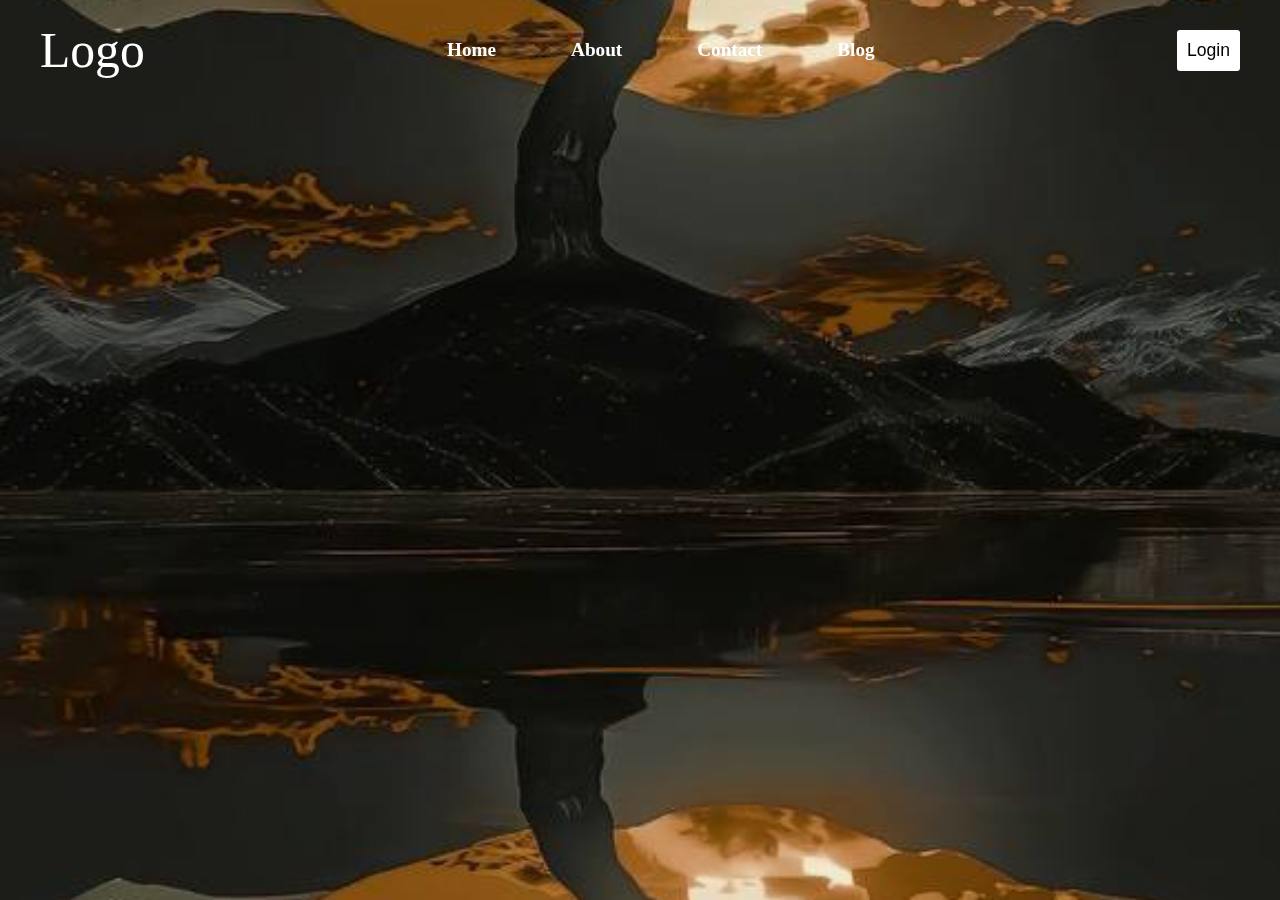
<file: index.html>
<!DOCTYPE html>
<html lang="en">
<head>
    <meta charset="UTF-8">
    <meta name="viewport" content="width=device-width, initial-scale=1.0">
    <title>index</title>
</head>
<link rel="stylesheet" href="style.css">
<body>
    <header>
        <nav class="navbar">
            <span class="hamburger">Menu</span>
            <a href="#" class="logo"><h2>Logo</h2></a>
            <ul class="link">
                <span class="close-btn rounded">Close</span>
                <li><a href="#">Home</a></li>
                <li><a href="#">About</a></li>
                <li><a href="#">Contact</a></li>
                <li><a href="#">Blog</a></li>
            </ul>
            <button class="login-btn">Login</button>
        </nav>
    </header>

    <div class="blur-bg-overlay"></div>
    <div class="form-popup">
        <span class="close-btn rounded">X</span>
        <div class="form-box login">
            <div class="form-details">
           <h2>Welcome</h2>
           <p>Lorem ipsum dolor sit amet, consectetur adipisicing elit. A eligendi soluta totam dolor expedita, doloribus quis nobis tempore. Voluptates libero atque illo ullam, amet vero commodi fuga minima nisi accusantium.</p>     
            </div>
            <div class="form-content">
                <h2>LOGIN</h2>
                <form action="">
                    <div class="input-feild email">
                        <input type="text">
                        <label for="">Email</label>
                        <div class="error error-txt">email can't be empty</div>
                    </div>
                    <div class="input-feild password">
                        <input type="password">
                        <label for="">password</label>
                        <i class="" id="password-icon"></i>
                        <div class="error error-txt">password can't be empty</div>
                    </div>
                    <button class="log-btn">Log In</button>
                    <a href="forgot.php" class="forgot">forgot password?</a>
                </form>
                <div class="button-link">don't have an account? <a href="" id="signup-link"></a></div>

            </div>
        </div>
        <div class="form-box signup">
            <div class="form-details">
                <h2>Create account</h2>
                <p>Lorem ipsum dolor sit amet consectetur adipisicing elit. Rem velit eaque ab reprehenderit natus incidunt nihil labore laborum, consequatur architecto, officia odio. Sed expedita exercitationem dicta in sint! Eveniet, rem!</p>
            </div>
            <div class="form-content">
                <h2>Sign up</h2>
                <form action="">
                    <div class="input-feild">
                        <input type="text">
                        <label for="name">Name</label>
                    </div>
                    <div class="input-feild">
                        <input type="password">
                        <label for="password">create password</label>
                    </div>
                    <div class="policy-text">
                        <input type="checkbox" id="policy">
                        <label for="policy">I agree to the <a href="term&condition.html">Terms&Conditions</a></label>
                    </div>
                </form>
                <button>sign up</button>
            </div>
        </div>
    </div>
    <script src="sript.js"></script>
    <script src="script1.js"></script>
</body>
</html>
</file>
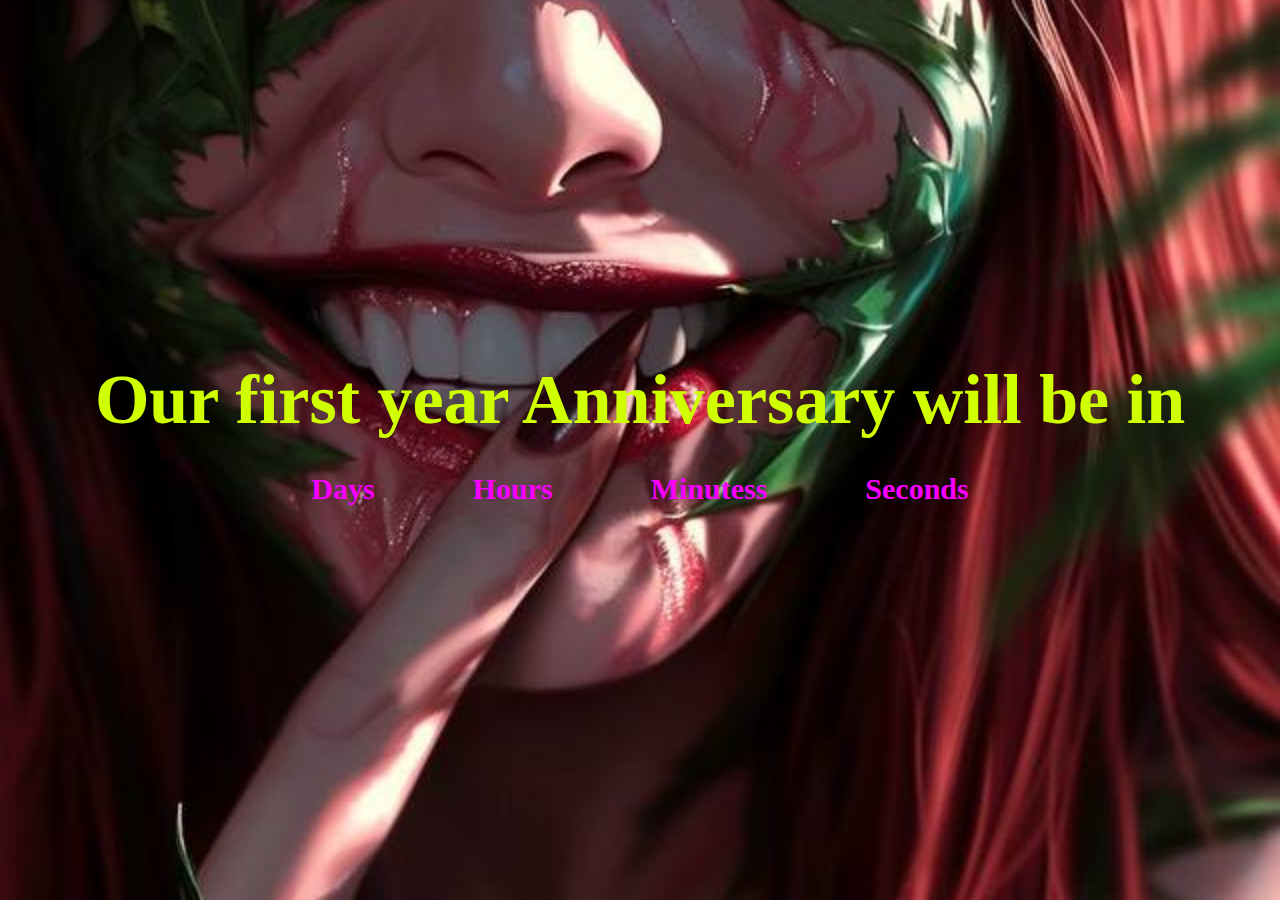
<file: anniversary.html>
<!DOCTYPE html>
<html lang="en">
<head>
    <meta charset="UTF-8">
    <meta name="viewport" content="width=device-width, initial-scale=1.0">
    <title>1 Anniversary</title>
<style>
    *{
        padding: 0;
        margin: 0;
        box-sizing: border-box;
    }
    body{
        display: flex;
        justify-content: center;
        background: url("-5944803902891344149_121.jpg");
        background-position: center;
        align-items: center;
        height: 100vh;
        background-size: cover;
    }
    .container{
        color: rgb(208, 255, 0);
    }
    .container h2{
        text-align: center;
        font-size: 70px;
    }
    .time-content table{
        text-align: center;
        align-items: center;
        margin: auto;
        padding: 0 5rem;
        height: 100px;
    }
    .time-content table,tr,th,td{
        padding: 0 3rem;
    }
    th{
        color: rgb(247, 0, 255);
        font-size: 30px;
    }
    td{
        color: lime;
        font-size: 25px;
    }

</style>

</head>
<body>
    <div class="container">
        <h2>Our first year Anniversary will be in</h2>

        <div class="time-content">
            <table>
                <tr class="time">
                    <th class="text">Days</th>
                    <th class="text">Hours</th>
                    <th class="text">Minutess</th>
                    <th class="text">Seconds</th>
                </tr>

                <tr class="time">
                    <td class="days number"></td>
                    <td class="hours number"></td>
                    <td class="minutes number"></td>
                    <td class="seconds number"></td>
                </tr>
            </table>
        </div>
    </div>


    <script type="text/javascript">    // check if initial countdown date is stored in a local storage
        let countdownDate = new Date ("2025-01-16T00:00:00").getTime();
        localStorage.setItem("countdownDate", countdownDate);
        
        
        const targetDate = countdownDate;
        const seconds = document.querySelector(".seconds");
        const minutes = document.querySelector(".minutes");
        const hours = document.querySelector(".hours");
        const days = document.querySelector(".days");
        
        const updateCountdown = () => {
        const now = new Date().getTime();
        const remainingTime = targetDate - now;
        
        if(remainingTime <= 0) {
            clearInterval(interval);
            localStorage.removeItem('countdownDate'); //remove countdown date stored
        }
        const secNum = Math.floor((remainingTime % (1000 * 60)) / 1000);
        // remaining time %(1000 * 60) calculates the milliseconds remainig within the current minutes
        // dividing the 1000 converts milliseconds to seconds
        // mathfloor ensures to get the whole number of seconds,discarding the fractional part
        const minNum = Math.floor((remainingTime % (1000 * 60 *60)) / (1000 * 60));
        // remaining time %(1000 * 60 * 60) calculates the milliseconds remaining within the current hour
        //dividing the 1000 converts milliseconds to minutes
        // mathfloor ensuresw to get the whole number of minutes
        const hrNum = Math.floor((remainingTime % (1000 * 60 * 60 * 24)) / (1000 * 60 * 60));
        // remaining time %(1000 * 60 * 60 * 24 ) claculates the milliseconds remaining within the current day 
        // dividing the 1000 converts milliseconds to hours
        // mathfloor ensures to get the whole number of hours
        const dayNum = Math.floor(remainingTime / (1000 * 60 * 60 * 24));
        /*
        dividing remaining time by (1000 * 60 * 60 *24) converts to milliseconds to day
        math.floor ensures you get the whole number of days
        */
        /*
        math flor is essential in your contdown timer to comvert the continous time values into discret whole number 
        suitable for display.this helps in presinting a clean and accurate countdown without any fraction in the seconds,
        minutes,hr and day
        */
        seconds.textContent = secNum < 10 ? `0${secNum}` : secNum;
        minutes.textContent = minNum < 10 ? `0${minNum}` : minNum;
        hours.textContent = hrNum < 10 ? `0${hrNum}` : hrNum;
        days.textContent = dayNum < 10 ? `0${dayNum}` : dayNum;
        
        };
        updateCountdown();//initial call to update countdowndate
        
        const interval = setInterval(updateCountdown, 1000);
        </script>
    
</body>
</html>
</file>
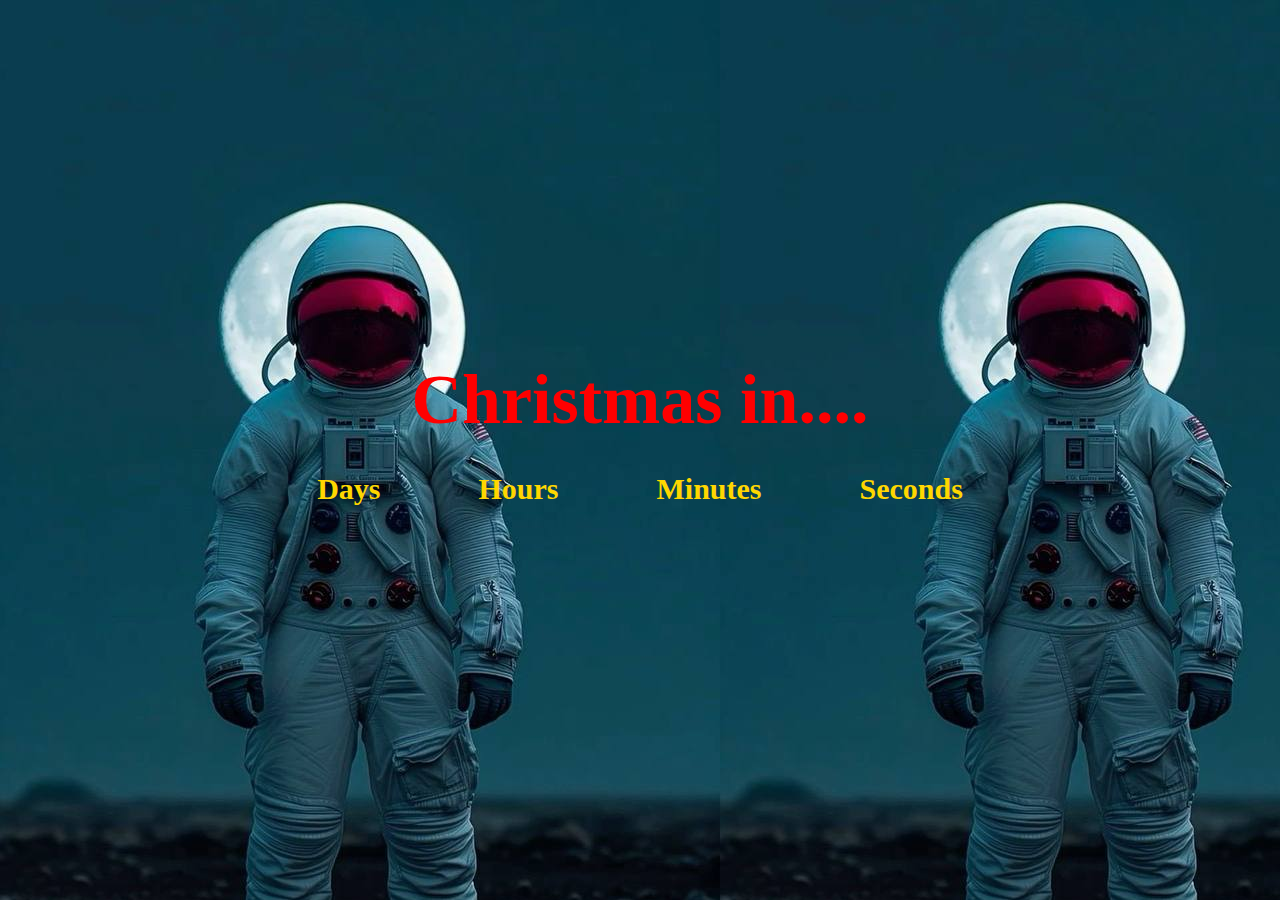
<file: christmascountdown.html>
<!DOCTYPE html>
<html lang="en">
<head>
    <meta charset="UTF-8">
    <meta name="viewport" content="width=device-width, initial-scale=1.0">
    <meta name="description" content="html,css,js,countdown,web development">
    <title>Christmas countdown</title>
    <style>
        *{
            padding: 0;
            margin: 0;
            box-sizing: border-box;
        }
        body{
            display: flex;
            justify-content: center;
            align-items: center;
            height: 100vh;
            background: url("-5944803902891344148_121.jpg");
        }
        .container{
            color: red;
        }
        .container h2{
            text-align: center;
            font-size: 70px;
            font-family: cursive;
        }
        .time-content table{
            text-align: center;
            align-items: center;
            margin: auto;
            padding: 0 5rem;
            height: 100px;
        }
        .time-content table,tr,th,td{
            padding: 0 3rem;
        }
        th{
            color: gold;
            font-size: 30px;
        }
        td{
            font-size: 30px;
            color: red;

        }
        input{
            padding: 10px 30px;
            width: 80%;
            outline: none;
            border: none;
        }

    </style>
</head>
<body>
    <div class="container">
        <h2>Christmas in....</h2>

        <div class="time-content">
            <table>
                <tr class="time">                   
                    <th class="text">Days</th>
                    <th class="text">Hours</th>
                    <th class="text">Minutes</th>
                    <th class="text">Seconds</th>
                </tr>

                <tr class="time">
                    <td class="days number"></td>
                    <td class="hours number"></td>
                    <td class="minutes number"></td>
                    <td class="seconds number"></td>
                </tr>
            </table>
        </div>
    </div>

    <script  type="text/javascript">
        // check if initial countdown date is stored in a local storage
let countdownDate = new Date ("2024-12-25T00:00:00").getTime();
localStorage.setItem("countdownDate", countdownDate);


const targetDate = countdownDate;
const seconds = document.querySelector(".seconds");
const minutes = document.querySelector(".minutes");
const hours = document.querySelector(".hours");
const days = document.querySelector(".days");

const updateCountdown = () => {
const now = new Date().getTime();
const remainingTime = targetDate - now;

if(remainingTime <= 0) {
    clearInterval(interval);
    localStorage.removeItem('countdownDate'); //remove countdown date stored
}
const secNum = Math.floor((remainingTime % (1000 * 60)) / 1000);
// remaining time %(1000 * 60) calculates the milliseconds remainig within the current minutes
// dividing the 1000 converts milliseconds to seconds
// mathfloor ensures to get the whole number of seconds,discarding the fractional part
const minNum = Math.floor((remainingTime % (1000 * 60 *60)) / (1000 * 60));
// remaining time %(1000 * 60 * 60) calculates the milliseconds remaining within the current hour
//dividing the 1000 converts milliseconds to minutes
// mathfloor ensuresw to get the whole number of minutes
const hrNum = Math.floor((remainingTime % (1000 * 60 * 60 * 24)) / (1000 * 60 * 60));
// remaining time %(1000 * 60 * 60 * 24 ) claculates the milliseconds remaining within the current day 
// dividing the 1000 converts milliseconds to hours
// mathfloor ensures to get the whole number of hours
const dayNum = Math.floor(remainingTime / (1000 * 60 * 60 * 24));
/*
dividing remaining time by (1000 * 60 * 60 *24) converts to milliseconds to day
math.floor ensures you get the whole number of days
*/
/*
math flor is essential in your contdown timer to comvert the continous time values into discret whole number 
suitable for display.this helps in presinting a clean and accurate countdown without any fraction in the seconds,
minutes,hr and day
*/
seconds.textContent = secNum < 10 ? `0${secNum}` : secNum;
minutes.textContent = minNum < 10 ? `0${minNum}` : minNum;
hours.textContent = hrNum < 10 ? `0${hrNum}` : hrNum;
days.textContent = dayNum < 10 ? `0${dayNum}` : dayNum;

};
updateCountdown();//initial call to update countdowndate

const interval = setInterval(updateCountdown, 1000);

    </script>
    
</body>
</html>
</file>
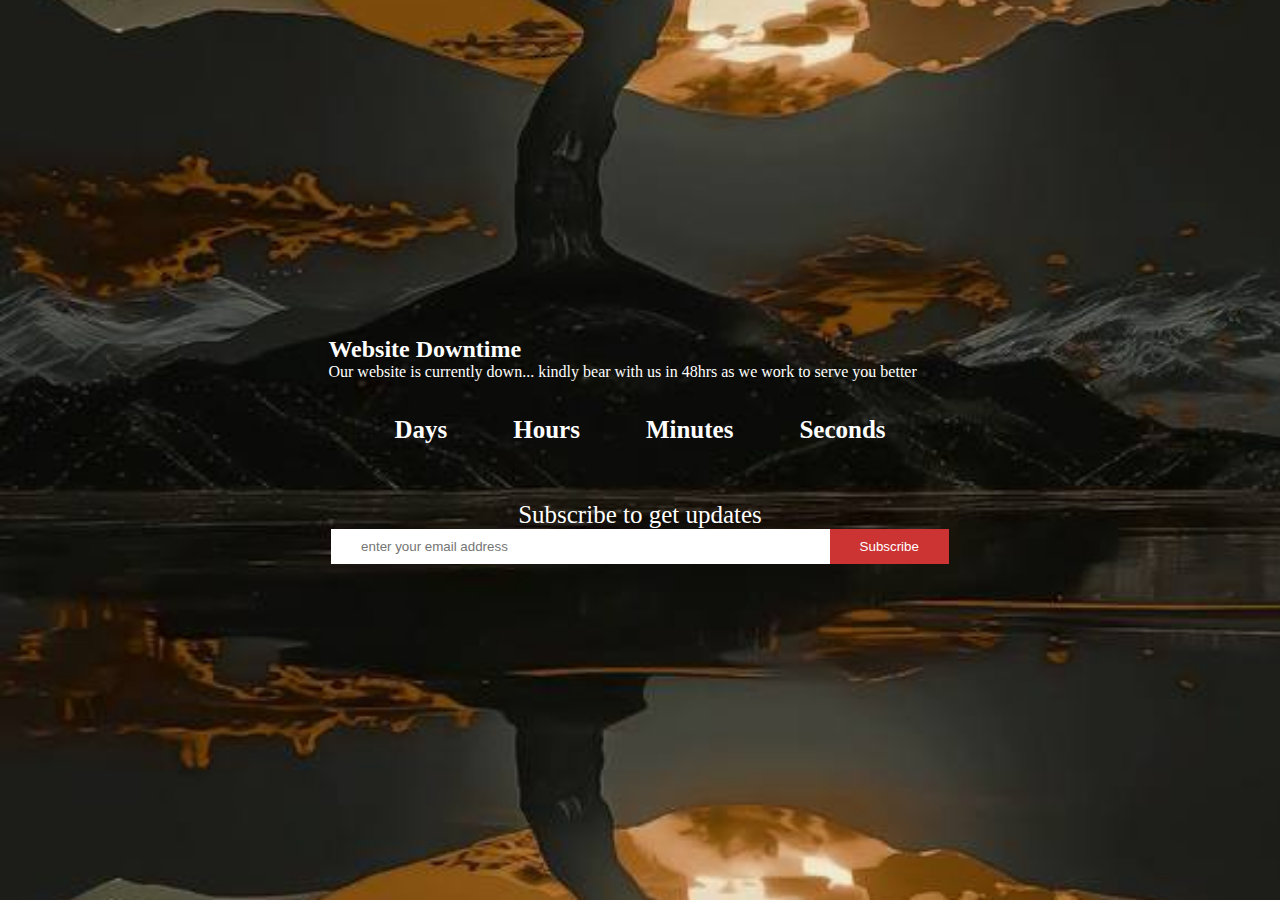
<file: countdown.html>
<!DOCTYPE html>
<html lang="en">
<head>
    <meta charset="UTF-8">
    <meta name="viewport" content="width=device-width, initial-scale=1.0">
    <meta name="description" content="html,css,js,Countdown,web,development,web dev,count">
    <title>Countdown html</title>
    <style>
        *{
            padding: 0;
            margin: 0;
            box-sizing: border-box;
        }
        body{
            display: flex;
            justify-content: center;
            align-items: center;
            height: 100vh;
            background: url("-5944803902891344152_121.jpg");
            background-position: center;
            background-size: cover;
        }
        .container{
            color: #fff;
        }
        .title h2{
            text-align: center;
            font-size: 30px;
            font-weight: bold;
            margin-bottom: 6pxpx;
        }
        .title p{
            text-align: center;
            margin-bottom: 1rem;
        }
        .time-content table{
            text-align: center;
            align-items: center;
            margin: auto;
            padding:0 2rem;
            height: 100px;
        }
        .time-content table,tr,th,td{
            padding: 0 2rem;
        }
        th{
            color: #fff;
            font-size: 25px;
        }
        .email-content{
            text-align: center;
            margin: auto;
        }
        .email-content p{
            color: #fff;
            font-size: 25px;
            margin-top: 20px;
        }
        input{
            padding: 10px 30px;
            width: 80%;
            outline: none;
            border: none;
        }
        button{
            padding: 10px 30px;
            color: #fff;
            background: #c33;
            outline: none;
            border: none;
        }
    </style>
</head>
<body>
    <div class="container">
        <h2>Website Downtime</h2>
        <p>Our website is currently down... kindly bear with us in 48hrs as we work to serve you better</p>

        <div class="time-content">
            <table>
                <tr class="time">
                    <th class="text">Days</th>
                    <th class="text">Hours</th>
                    <th class="text">Minutes</th>
                    <th class="text">Seconds</th>
                </tr>

                <tr class="time">
                    <td class="days number"></td>
                    <td class="hours number"></td>
                    <td class="minutes number"></td>
                    <td class="seconds number"></td>
                </tr>
            </table>

            <div class="email-content">
                <p>Subscribe to get updates</p>
                <form action="" method="post">
                    <div class="input-box">
                        <input type="email" placeholder="enter your email address" name="email"><button type="submit">Subscribe</button>
                    </div>
                </form>
            </div>
        </div>
    </div>


    <script type="text/javascript">
        // check if initial countdown date is stored in a local storage
        let countdownDate = new Date ("2024-11-23T00:00:00").getTime();
            localStorage.setItem("countdownDate", countdownDate);


        const targetDate = countdownDate;
        const seconds = document.querySelector(".seconds");
        const minutes = document.querySelector(".minutes");
        const hours = document.querySelector(".hours");
        const days = document.querySelector(".days");

        const updateCountdown = () => {
            const now = new Date().getTime();
            const remainingTime = targetDate - now;

            if(remainingTime <= 0) {
                clearInterval(interval);
                localStorage.removeItem('countdownDate'); //remove countdown date stored
            }
            const secNum = Math.floor((remainingTime % (1000 * 60)) / 1000);
            // remaining time %(1000 * 60) calculates the milliseconds remainig within the current minutes
            // dividing the 1000 converts milliseconds to seconds
            // mathfloor ensures to get the whole number of seconds,discarding the fractional part
            const minNum = Math.floor((remainingTime % (1000 * 60 *60)) / (1000 * 60));
            // remaining time %(1000 * 60 * 60) calculates the milliseconds remaining within the current hour
            //dividing the 1000 converts milliseconds to minutes
            // mathfloor ensuresw to get the whole number of minutes
            const hrNum = Math.floor((remainingTime % (1000 * 60 * 60 * 24)) / (1000 * 60 * 60));
            // remaining time %(1000 * 60 * 60 * 24 ) claculates the milliseconds remaining within the current day 
            // dividing the 1000 converts milliseconds to hours
            // mathfloor ensures to get the whole number of hours
            const dayNum = Math.floor(remainingTime / (1000 * 60 * 60 * 24));
            /*
            dividing remaining time by (1000 * 60 * 60 *24) converts to milliseconds to day
            math.floor ensures you get the whole number of days
            */
            /*
           math flor is essential in your contdown timer to comvert the continous time values into discret whole number 
           suitable for display.this helps in presinting a clean and accurate countdown without any fraction in the seconds,
           minutes,hr and day
           */
          seconds.textContent = secNum < 10 ? `0${secNum}` : secNum;
          minutes.textContent = minNum < 10 ? `0${minNum}` : minNum;
          hours.textContent = hrNum < 10 ? `0${hrNum}` : hrNum;
          days.textContent = dayNum < 10 ? `0${dayNum}` : dayNum;

        };
        updateCountdown();//initial call to update countdowndate

        const interval = setInterval(updateCountdown, 1000);

    </script>
    
</body>
</html>
</file>
<file: style.css>
*{
    padding: 0;
    margin: 0;
    box-sizing: border-box;
}
body{
    height: 100vh;
    width: 100%;
    background: url(/-5944803902891344152_121.jpg);
    background-position: center;
    background-repeat: no-repeat;
    background-size: cover;
}
header{
    position: fixed;
    width: 100%;
    top: 0;
    left: 0;
    right: 0;
    z-index: 999;
    padding: 0 10px;
    /* baclground-color: red; */
    height: 100px;
}
.navbar{
    display: flex;
    padding: 22px 0;
    align-items: center;
    max-width: 1200px;
    margin: 0 auto;
    height: 100%;
    justify-content: space-between;
}
.navbar .hamburger{
    display: none;
    color: #fff;
    cursor: pointer;
    font-size: 1.5rem;
}
.navbar .logo{
    gap: 10px;
    display: flex;
    align-items: center;
    text-decoration: none;
}
nav .logo h2{
    color: #fff;
    font-weight: 500;
    font-size: 3.1rem;
}
.navbar .link{
    display: flex;
    flex-direction: row;
    gap: 35px;
    align-items: center;
}
.navbar .close-btn{
    position: absolute;
    right: 20px;
    top: 20px;
    display: none;
    color: #fff;
    cursor: pointer;
}
.navbar .link a{
    display: f;
    text-decoration: none;
    font-size: 1.2rem;
    color: #fff;
    font-weight: bold;
    transition: all 0.5s ease;
    padding: 10px 20px;
}
.navbar .link li{
    list-style: none;
}
.navbar .link a:hover{
    color: black;
    background: #fff;
    border-radius: 6px;
    opacity: 0.6;
}
.navbar .link li{
   list-style: none; 
}
.navbar .link li:active{
    border: 2px solid black;
}
.navbar .login-btn{
    border: none;
    outline: none;
    background: #fff;
    color: black;
    font-size: 1.1rem;
    padding: 10px 10px;
    border-radius: 3px;
    cursor: pointer;
    transition: all 0.5s ease;
}
.navbar .login-btn:hover{
    color: black;
    background: #fff;
    border-radius: 6px;
    opacity: 0.3;
}
.form-popup{
    position: fixed;
    top: 50%;
    left: 50%;
    z-index: 999;
    width: 100%;
    pointer-events: none;
    max-width: 720px;
    background: #fff;
    border: 2px solid #fff;
    transform: translate(-50% -50%);
    opacity: 0;
    transition: transformb0.3s ease, opacity 0.3s ease;
}
.show-popup .form-popup{
    opacity: 1;
    pointer-events: auto;
    transform: translate(-50% -50%);
    transition: transform 0.3s ease, opacity 0.1s;
}
.form-popup .close-btn{
    position: absolute;
    top: 12px;
    color: #fff;
    cursor: pointer;
    font-size: 55px;
    top: 0;
    left: 20px;
    font-family: 'Courier New', Courier, monospace;
}
.blur-bg-overlay{
    position: fixed;
    top: 0;
    left: 0;
    z-index: 10;
    height: 100%;
    width: 100%;
    opacity: 0;
    pointer-events: none;
    backdrop-filter: blur(5px);
    transition: 0.1s ease;
}
.show-popup .blur-bg-overlay{
    opacity: 1;
    pointer-events: auto;
}
.form-popup .form-box{
    display: flex;
    height: 400px;
    gap: 50px;
}
.form-box .form-content h2{
    text-align: center;
    font-size: 30px;
    font-weight: bold;
}
.form-box .form-details{
    width: 100%;
    color: black;
    display: flex;
    flex-direction: column;
    justify-content: center;
    align-items: center;
}
.login .form-details{
    color: red;
    padding: 10px 20px;
    background: url(/-5944803902891344151_121.jpg);
    background-position: center;
    background-size: cover;
    width: 60%;
}
.signup .form-details{
    padding: 0 20px;
    background: url(/20240816_171942.jpg);
    background-position: center;
    background-size: cover;
    width: 50%;
}
form .input-feild{
    height: 100%;
    width: 100%;
    background: none;
   outline: none;
}
form .input-feild input{
    height: 100%;
    width: 100%;
    background: none;
    outline: none;
    border: 1px solid #717171;
    border-radius: 10px;
}
form .input-feild:focus{
    border: 3px solid #00bcd4;
}
.input-feild label{
    position: absolute;
    top: 50%;
    left: 15px;
    transform: translateY(-50px);
    pointer-events: none;
    transition: 0.2s ease;
}
.input-feild input:is(:focus, :valid) {
    padding: 16px 15px 0;
}
.input-feild input:is(:focus, :valid) label {
    transform: translateY(-10%);
    font-size: 12px;
    color: #000;
}
.form-box a:hover{
    text-decoration: underline;
}
form :where(.forget, #policy){
    display: inline-flex;
    margin-top: 15px;
    font-size: 0.95rem;
}
form button{
    color: #00bcd4;
    width: 100%;
    border: none;
    border-radius: 8px;
    outline: none;
    padding: 14px 0;
    background: #000;
    font-size: 1.1rem;
    margin: 25px 0;
    transform: 0.2s ease;
}
form button:hover{
    background: #d40000;
    color: #000;
}
.form-content .button-link{
    text-align: center;
}
.form-popup .signup,
.form-popup .show-popup .login{
    display: none;
}
.form-popup .show-popup .signup{
    display: flex;
}
.form-popup:not(.show-popup) .login{
    display: flex;
}
.form-popup.show-sign-up {
    display: flex;  /* show login form if show-sign-up is active */
}
.form-popup:not(.show-sign-up) .login{
    display: flex;  /* show login form if show-sign-up is not active */
}
/* General popup visibilty */
.show-popup .form-popup{
    opacity: 1;
    pointer-events: auto;
    transform: translate(-50%, -50%);
    transition: transf
     0.3s ease, opacity 0.1s;
}
.signup .policy-text{
    display: flex;
    margin-top: 14px;
    align-items: center;
}
.signup .policy-text input{
    width: 14px;
    height: 14px;
    margin-right: 7px;
}
form .input-feildshake{
    animation: shake 0.3s ease-in-out;
}
@keyframes shake {
    0%, 100%{
        margin-left: 0px;
    }
    20%, 80%{

    }
    40%, 60%{
        margin-left: 12px;
    }

}
    form  .input-feild.shake input:focus ~ .icon,
    form .input-feild.error input:focus ~ .icon{
        color: #bfbfbf;
    }
    form .input-feild.shake-input,
    form .input-feild.input-feild.error input{
        border-color: #dc3545;
    }
    .input-feild i{
        position: absolute;
        top: 50%;
        font-size: 18px;
        pointer-events: none;
        transform: translateY(-50%);
    }
    .icon{
        left: 15px;
        color: #bfbfbf;
        transition: color 0.2s ease;
    }
    .error-icon{
        right: 15px;
        color: #dc3545;
    }
    form input:focus  .icon,
    form .input-feild.valid.icon{
        color: #5372F0;
    }
    form .input-feild.error-txt{
        color: #dc3545;
        text-align: left;
        margin-top: 5px;
    }
    form .input-feild.input-feild.shake .error,
    form .input-feild.input-feild.error .error{
        display: block;
    }

    /* media queries */
    @media (max-width:950px){
        .navbar :is(.hamburger, .close-btn){
            display: block;
        }
    }
</file>
